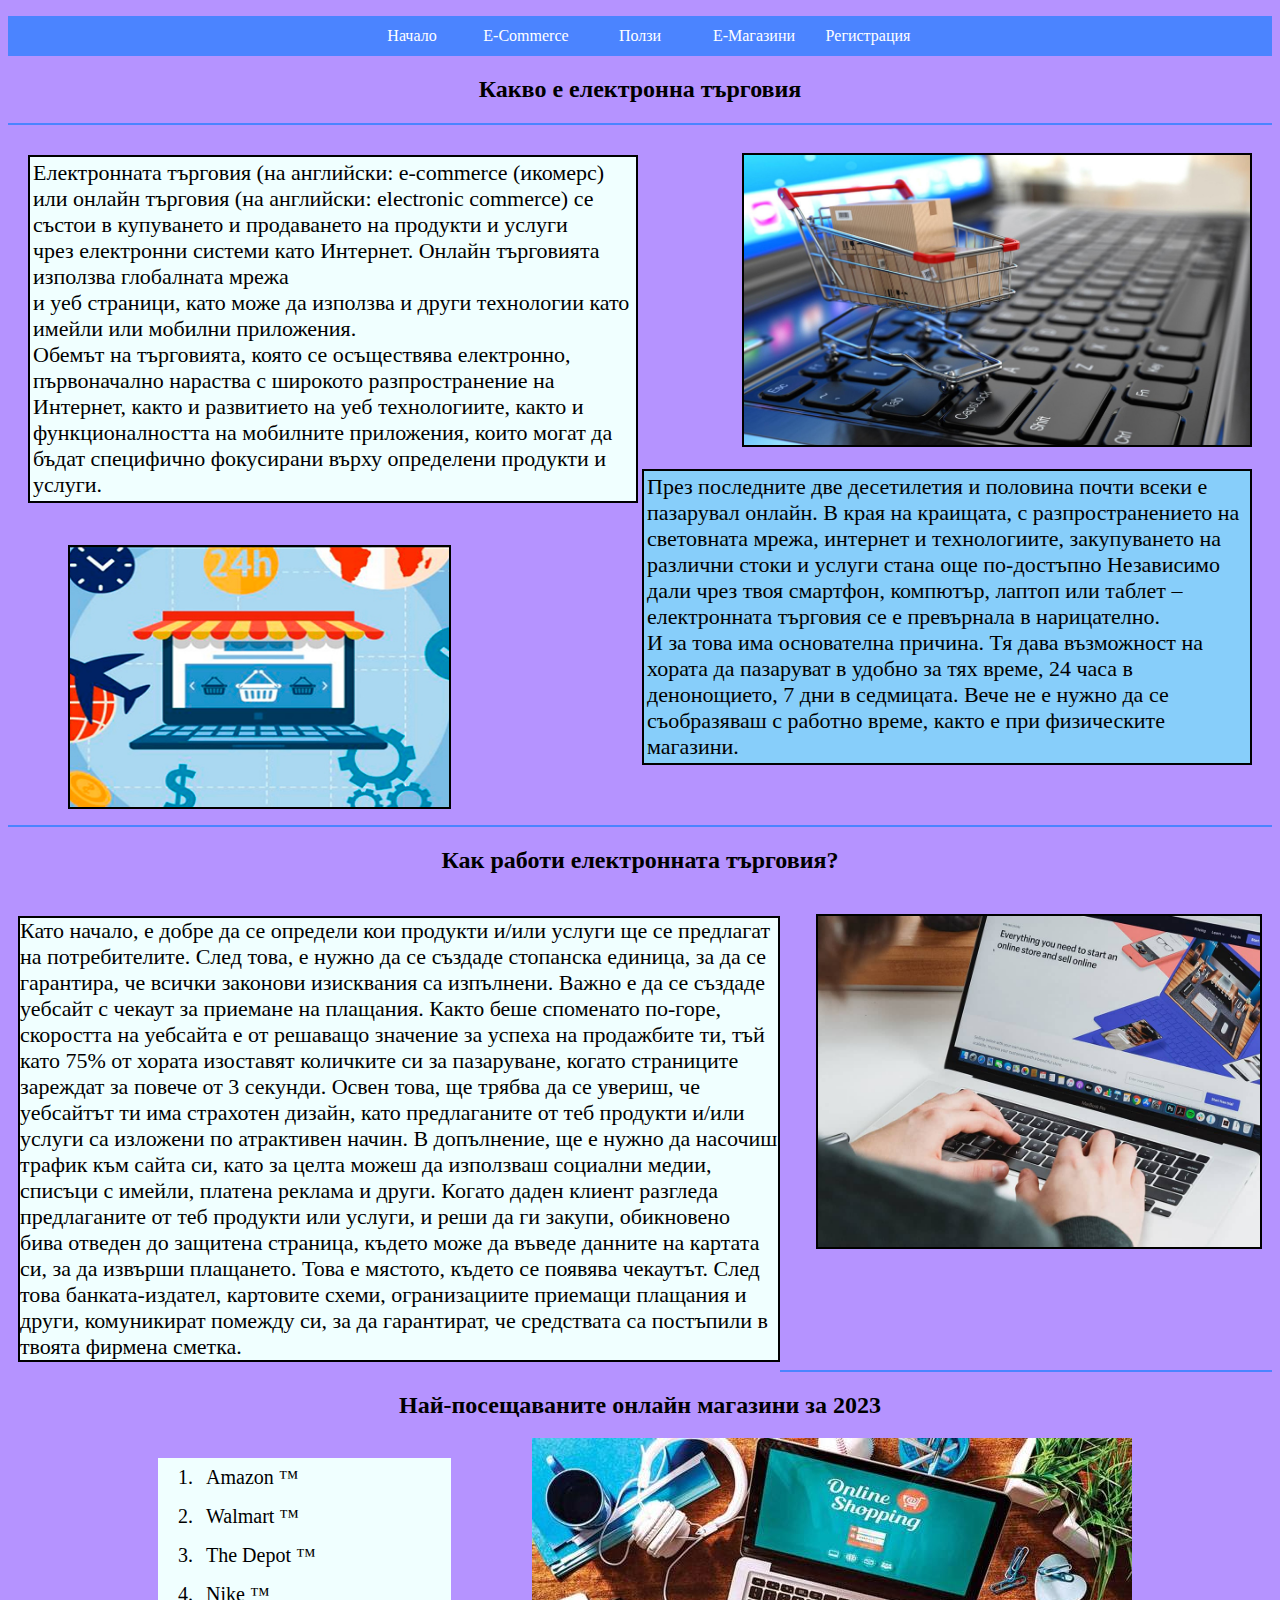
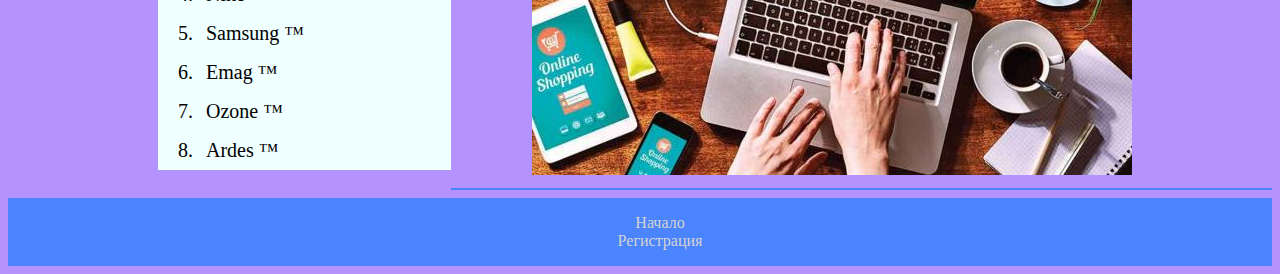
<file: EComerceProekt/ECommerce.html>
﻿<!DOCTYPE html>

<html lang="en" xmlns="http://www.w3.org/1999/xhtml">
<head>
    <meta charset="utf-8" />
    <title>E-commerce</title>
    <link href="ECommerce.css" rel="stylesheet" />
</head>
<body>
    <header id="ref1">
        <nav class="Menu">
            <ul>
                <li><a href="Index.html">Начало</a></li>
                <li><a href="ECommerce.html">E-Commerce</a></li>
                <li><a href="Polzi.html" id="reference">Ползи</a></li>
                <li><a href="Eshop.html" id="reference">Е-Магазини</a></li>
                <li><a href="Registraciq.html">Регистрация</a></li>
            </ul>
        </nav>
    </header>
    <h2 id="Zaglavie">Какво е електронна търговия</h2>
    <hr />
    <div id="Informaciq1">
        <p>
            Електронната търговия (на английски: e-commerce (икомерс) или онлайн търговия (на английски: electronic commerce) се състои в
            купуването и продаването на продукти и услуги <br /> чрез електронни системи като Интернет. Онлайн търговията използва глобалната мрежа
            <br />
            и уеб страници, като може да използва и други технологии като имейли или мобилни приложения.
            <br />
            Обемът на търговията, която се осъществява електронно, първоначално нараства с широкото разпространение на Интернет, както и развитието на уеб технологиите, както и функционалността на мобилните приложения, които могат да бъдат специфично фокусирани върху определени продукти и услуги.
        </p>
        <img src="Images/EcomerceCart.jpg" />

    </div>
    <br />
    <div id="Informaciq2">
        <p>
            През последните две десетилетия и половина почти всеки е пазарувал онлайн. В края на краищата, с разпространението на световната
            мрежа, интернет и технологиите, закупуването на различни стоки и услуги стана още по-достъпно
            Независимо дали чрез твоя смартфон, компютър, лаптоп или таблет – електронната търговия се е превърнала в нарицателно.<br />
            И за това има основателна причина. Тя дава възможност на хората да пазаруват в удобно за тях време, 24 часа в денонощието,
            7 дни в седмицата. Вече не е нужно да се съобразяваш с работно време, както е при физическите магазини.
        </p>
        <img src="Images/OnlineMagazin.jpg" />
    </div>
    <br />
    <br />
    <br />
    <br />
    <br />
    <br />
    <br />
    <br />
    <br />
    <br />
    <br />
    <br />
    <br />
    <br />
    <br />
    <br />
    <br />
    <br />
    <br />
    <br />
    <br />
    <br />
    <br />
    <br />
    <br />
    <br />
    <br />
    <br />
    <br />
    <br />
    <br />
    <br />
    <br />
    <br />
    <br />
    <br />
    <br />
    <hr />
    <h2 id="HowEcommerce">Как работи електронната търговия?</h2>
    <p id="HowText">
        Като начало, е добре да се определи кои продукти и/или услуги ще се предлагат на потребителите. След това, е нужно да се създаде стопанска единица, за да се гарантира, че всички законови изисквания са изпълнени.

        Важно е да се създаде уебсайт с чекаут за приемане на плащания. Както беше споменато по-горе, скоростта на уебсайта е от решаващо значение за успеха на продажбите ти, тъй като 75% от хората изоставят количките си за пазаруване, когато страниците зареждат за повече от 3 секунди.
        Освен това, ще трябва да се увериш, че уебсайтът ти има страхотен дизайн, като предлаганите от теб продукти и/или услуги са изложени по атрактивен начин. В допълнение, ще е нужно да насочиш трафик към сайта си, като за целта можеш да използваш социални медии, списъци с имейли, платена реклама и други.

        Когато даден клиент разгледа предлаганите от теб продукти или услуги, и реши да ги закупи, обикновено бива отведен до защитена страница, където може да въведе данните на картата си, за да извърши плащането.

        Това е мястото, където се появява чекаутът. След това банката-издател, картовите схеми, огранизациите приемащи плащания и други, комуникират помежду си, за да гарантират, че средствата са постъпили в твоята фирмена сметка.
    </p>
    <img id="MakeShop" src="Images/ECommerceMake.jpg"/>
    <br />
    <br />
    <br />
    <br />
    <br />
    <br />
    <br />
    <br />
    <br />
    <br />
    <br />
    <br />
    <br />
    <br />
    <br />
    <br />
    <br />
    <br />
    <br />
    <br />
    <br />
    <br />
    <br />
    <br />
    <br />
    <br />
    <hr />
    <h2 id="SpisukZaglavie">Най-посещаваните онлайн магазини за 2023</h2>
    <div class="ShopList">
        <ol>
            <li>Amazon &trade;</li>
            <li>Walmart &trade;</li>
            <li>The Depot &trade;</li>
            <li>Nike &trade;</li>
            <li>Samsung &trade;</li>
            <li>Emag &trade;</li>
            <li>Ozone &trade;</li>
            <li>Ardes &trade;</li>
        </ol>
    </div>
    <img id="PazaruvaneSnimka" src="Images/OnlineShopping.jpg" />
    <br />
    <br />
    <br />
    <br />
    <br />
    <br />
    <br />
    <br />
    <br />
    <br />
    <br />
    <br />
    <br />
    <br />
    <br />
    <br />
    <br />
    <br />
    <br />

    <hr />
    <footer>
        <ul>
            <li><a href="Index.html">Начало</a></li>
            <li><a href="Registraciq.html">Регистрация</a></li>
        </ul>
    </footer>


</body>
</html>
</file>
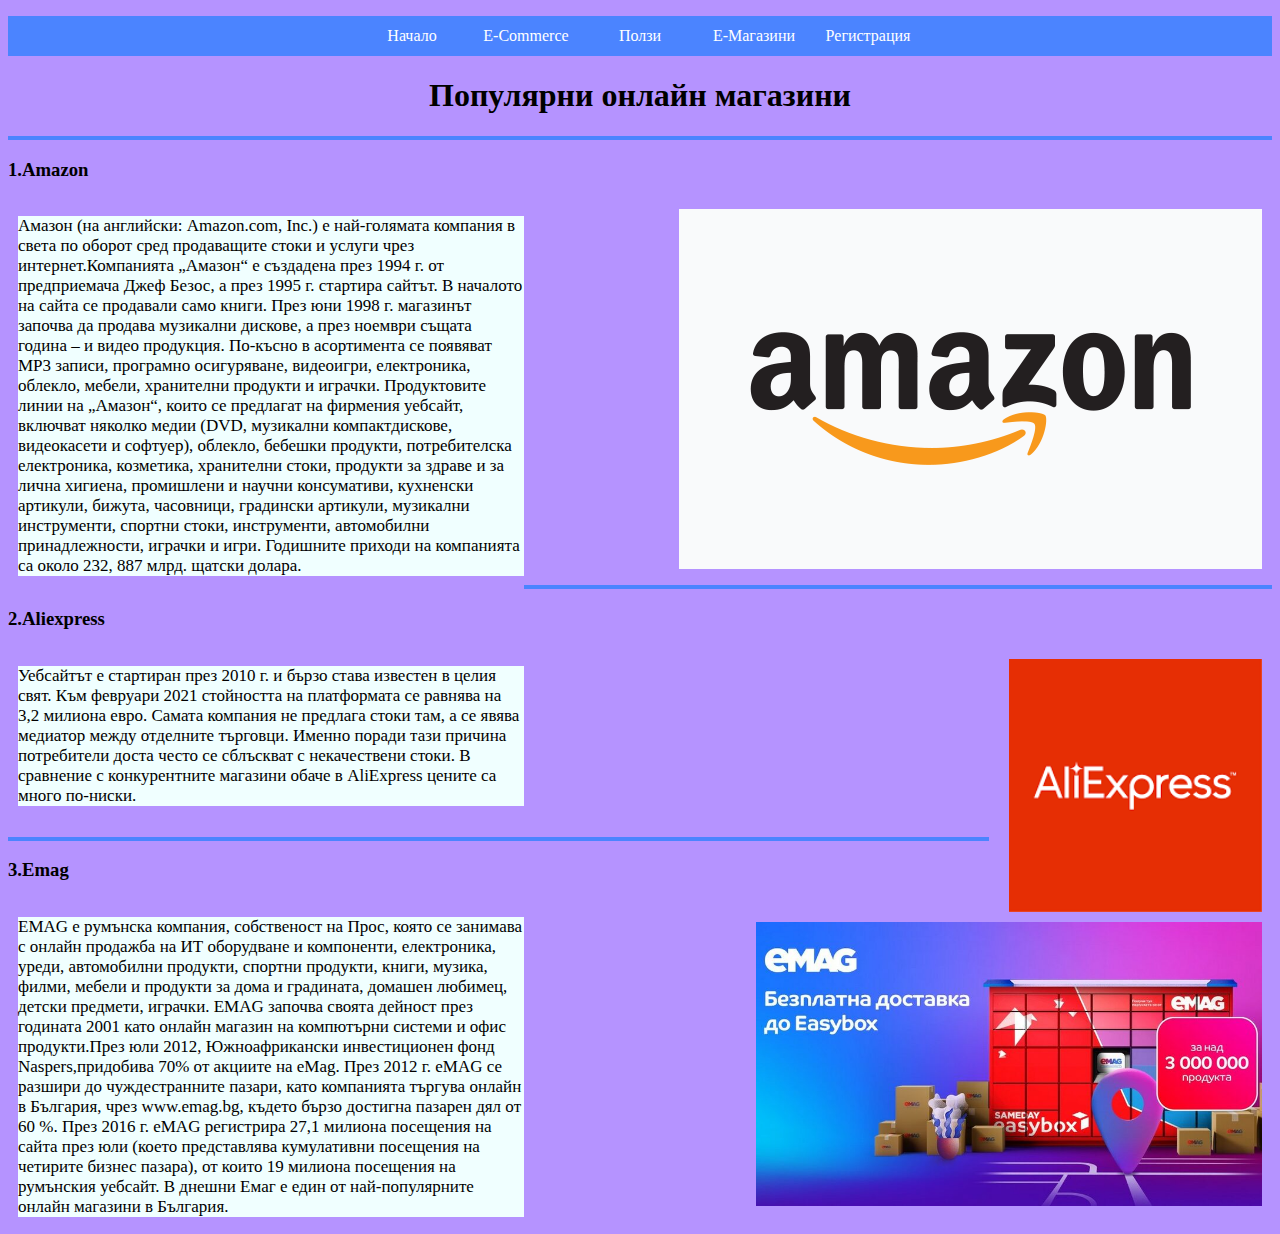
<file: EComerceProekt/EShop.html>
﻿<!DOCTYPE html>

<html lang="en" xmlns="http://www.w3.org/1999/xhtml">
<head>
    <meta charset="utf-8" />
    <title>E-Магазини</title>
    <link href="EShop.css" rel="stylesheet" />
</head>
<body>
    <header id="ref1">
        <nav class="Menu">
            <ul>
                <li><a href="Index.html">Начало</a></li>
                <li><a href="ECommerce.html">E-Commerce</a></li>
                <li><a href="Polzi.html" id="reference">Ползи</a></li>
                <li><a href="Eshop.html" id="reference">Е-Магазини</a></li>
                <li><a href="Registraciq.html">Регистрация</a></li>
            </ul>
        </nav>
    </header>
    <h1 id="NachalnoZaglavie">Популярни онлайн магазини</h1>
    <hr />
    <h3>1.Amazon</h3>
    <div class="brandText">
        <p>
            Амазон (на английски: Amazon.com, Inc.) е най-голямата компания в света по оборот сред продаващите стоки и услуги чрез интернет.Компанията „Амазон“ е създадена през 1994 г. от предприемача Джеф Безос, а през 1995 г. стартира сайтът.
            В началото на сайта се продавали само книги. През юни 1998 г. магазинът започва да продава музикални дискове, а през ноември същата година – и видео продукция. По-късно в асортимента се появяват MP3 записи, програмно осигуряване, видеоигри, електроника, облекло, мебели, хранителни продукти и играчки.
            Продуктовите линии на „Амазон“, които се предлагат на фирмения уебсайт, включват няколко медии (DVD, музикални компактдискове, видеокасети и софтуер), облекло, бебешки продукти, потребителска електроника, козметика, хранителни стоки, продукти за здраве и за лична хигиена, промишлени и научни консумативи, кухненски артикули, бижута, часовници, градински артикули, музикални инструменти, спортни стоки, инструменти, автомобилни принадлежности, играчки и игри.
            Годишните приходи на компанията са около 232, 887 млрд. щатски долара.
        </p>
    </div>

    <div class="brandImage">
        <img src="Images/Amazon.png" />
    </div>
    <br />
    <br />
    <br />
    <br />
    <br />
    <br />
    <br />
    <br />
    <br />
    <br />
    <br />
    <br />
    <br />   <br />
    <br />
    <br />
    <br />
    <br />
    <br />
    <br />
    <br />
    <hr />
    <h3>2.Aliexpress</h3>
    <div class="brandText">
        <p>
            Уебсайтът е стартиран през 2010 г. и бързо става известен в целия свят. Към февруари 2021 стойността на платформата се равнява на 3,2 милиона евро. Самата компания не предлага стоки там, а се явява медиатор между отделните търговци. Именно поради тази причина потребители доста често се сблъскват с некачествени стоки. В сравнение с конкурентните магазини обаче в AliExpress цените са много по-ниски.
        </p>
    </div>
    <div id="Aliexpress" class="brandImage" >
        <img src="Images/Aliexpress.png" />
    </div>
    <br />
    <br />
    <br />
    <br />
    <br />
    <br />
    <br />
    <br />
    <br />
    <br />
    <hr />


    <h3>3.Emag</h3>
    <div class="brandText">
        <p>
            EMAG е румънска компания, собственост на Прос, която се занимава с онлайн продажба на ИТ оборудване и компоненти, електроника, уреди, автомобилни продукти, спортни продукти, книги, музика, филми, мебели и продукти за дома и градината, домашен любимец, детски предмети, играчки.
            EMAG започва своята дейност през годината 2001 като онлайн магазин на компютърни системи и офис продукти.През юли 2012, Южноафрикански инвестиционен фонд Naspers,придобива 70% от акциите на eMag.
            През 2012 г. eMAG се разшири до чуждестранните пазари, като компанията търгува онлайн в България, чрез www.emag.bg, където бързо достигна пазарен дял от 60 %.
            През 2016 г. eMAG регистрира 27,1 милиона посещения на сайта през юли (което представлява кумулативни посещения на четирите бизнес пазара), от които 19 милиона посещения на румънския уебсайт.
            В днешни Емаг е един от най-популярните онлайн магазини в България.
        </p>
    </div>
    <div id="Emag" class="brandImage" >
        <img src="Images/Emag.jpg" />
    </div>
</body>
</html>
</file>
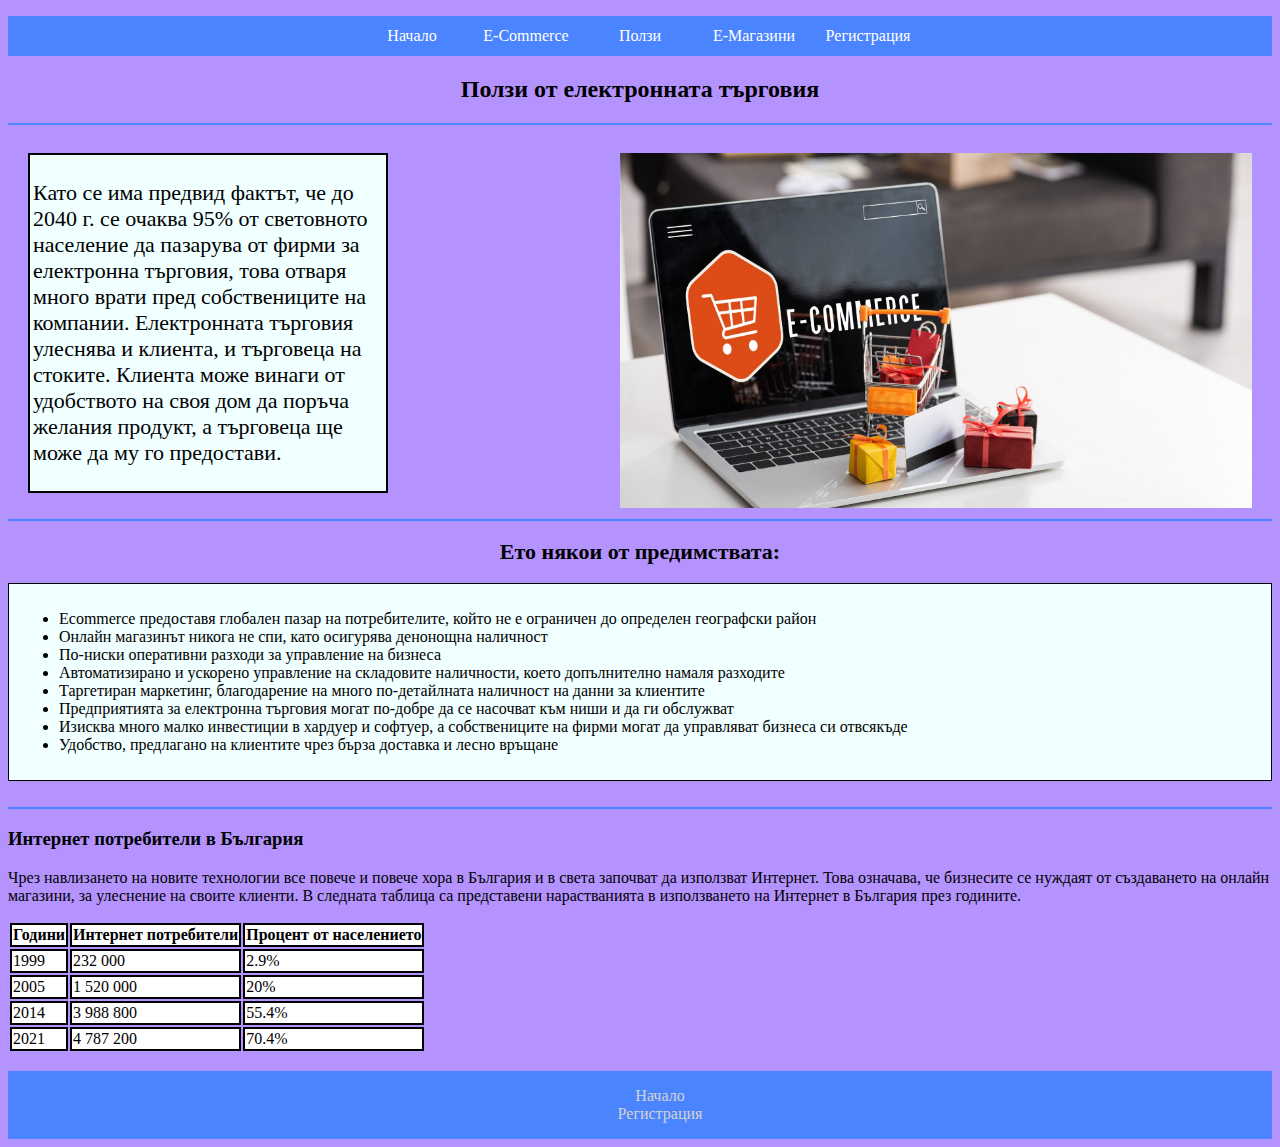
<file: EComerceProekt/Polzi.html>
﻿<!DOCTYPE html>

<html lang="en" xmlns="http://www.w3.org/1999/xhtml">
<head>
    <meta charset="utf-8" />
    <title>Ползи от електронната търговия</title>
    <link href="Polzi.css" rel="stylesheet" />
</head>
<body>
    <header id="ref1">
        <nav class="Menu">
            <ul>
                <li><a href="Index.html">Начало</a></li>
                <li><a href="ECommerce.html">E-Commerce</a></li>
                <li><a href="Polzi.html" id="reference">Ползи</a></li>
                <li><a href="Eshop.html" id="reference">Е-Магазини</a></li>
                <li><a href="Registraciq.html">Регистрация</a></li>
            </ul>
        </nav>
    </header>
    <h2 id="Zaglavie">Ползи от електронната търговия</h2>
    <hr />
    <div id="Info">
        <p>
            Като се има предвид фактът, че до 2040 г. се очаква 95% от световното население да пазарува от фирми за електронна търговия, това отваря много врати пред собствениците на компании.
            Електронната търговия улеснява и клиента, и търговеца на стоките. Клиента може винаги от удобството на своя дом да поръча желания продукт, а търговеца ще може да му го предостави.
        </p>
    </div>
    <div id="Snimka">
        <img src="Images/Pazaruvane.jpg" />
    </div>
    <br />
    <br />
    <br />
    <br />
    <br />
    <br />
    <br />
    <br />
    <br />
    <br />
    <br />
    <br />
    <br />
    <br />
    <br />
    <br />
    <br />
    <br />
    <br />
    <br />
    <br />

    <hr />
    <h2 id="Predimstva">Ето някои от предимствата:</h2>
    <div id="Spisak">
        <ul>
            <li>Ecommerce предоставя глобален пазар на потребителите, който не е ограничен до определен географски район</li>
            <li>Онлайн магазинът никога не спи, като осигурява денонощна наличност</li>
            <li>По-ниски оперативни разходи за управление на бизнеса</li>
            <li>Автоматизирано и ускорено управление на складовите наличности, което допълнително намаля разходите</li>
            <li>Таргетиран маркетинг, благодарение на много по-детайлната наличност на данни за клиентите</li>
            <li>Предприятията за електронна търговия могат по-добре да се насочват към ниши и да ги обслужват</li>
            <li>Изисква много малко инвестиции в хардуер и софтуер, а собствениците на фирми могат да управляват бизнеса си отвсякъде</li>
            <li>Удобство, предлагано на клиентите чрез бърза доставка и лесно връщане</li>
        </ul>
    </div>
    <br />
    <hr />
    <h3>Интернет потребители в България</h3>

    <p>
        Чрез навлизането на новите технологии все повече и повече хора в България и в света започват да използват Интернет. Това означава, че бизнесите
        се нуждаят от създаването на онлайн магазини, за улеснение на своите клиенти. В следната таблица са представени нарастванията в използването на Интернет
        в България през годините.
    </p>
    <table id="Tablica">
        <tr>
            <td><b>Години</b></td>
            <td><b>Интернет потребители</b></td>
            <td><b>Процент от населението</b></td>
        </tr>
        <tr>
            <td>1999</td>
            <td>232 000</td>
            <td>2.9%</td>
        </tr>
        <tr>
            <td>2005</td>
            <td>1 520 000</td>
            <td>20%</td>
        </tr>
        <tr>
            <td>2014</td>
            <td>3 988 800</td>
            <td>55.4%</td>
        </tr>
        <tr>
            <td>2021</td>
            <td>4 787 200</td>
            <td>70.4%</td>
        </tr>

    </table>
    <br />
    <footer>
        <ul>
            <li><a href="Index.html">Начало</a></li>
            <li><a href="Registraciq.html">Регистрация</a></li>
        </ul>
    </footer>
</body>
</html>
</file>
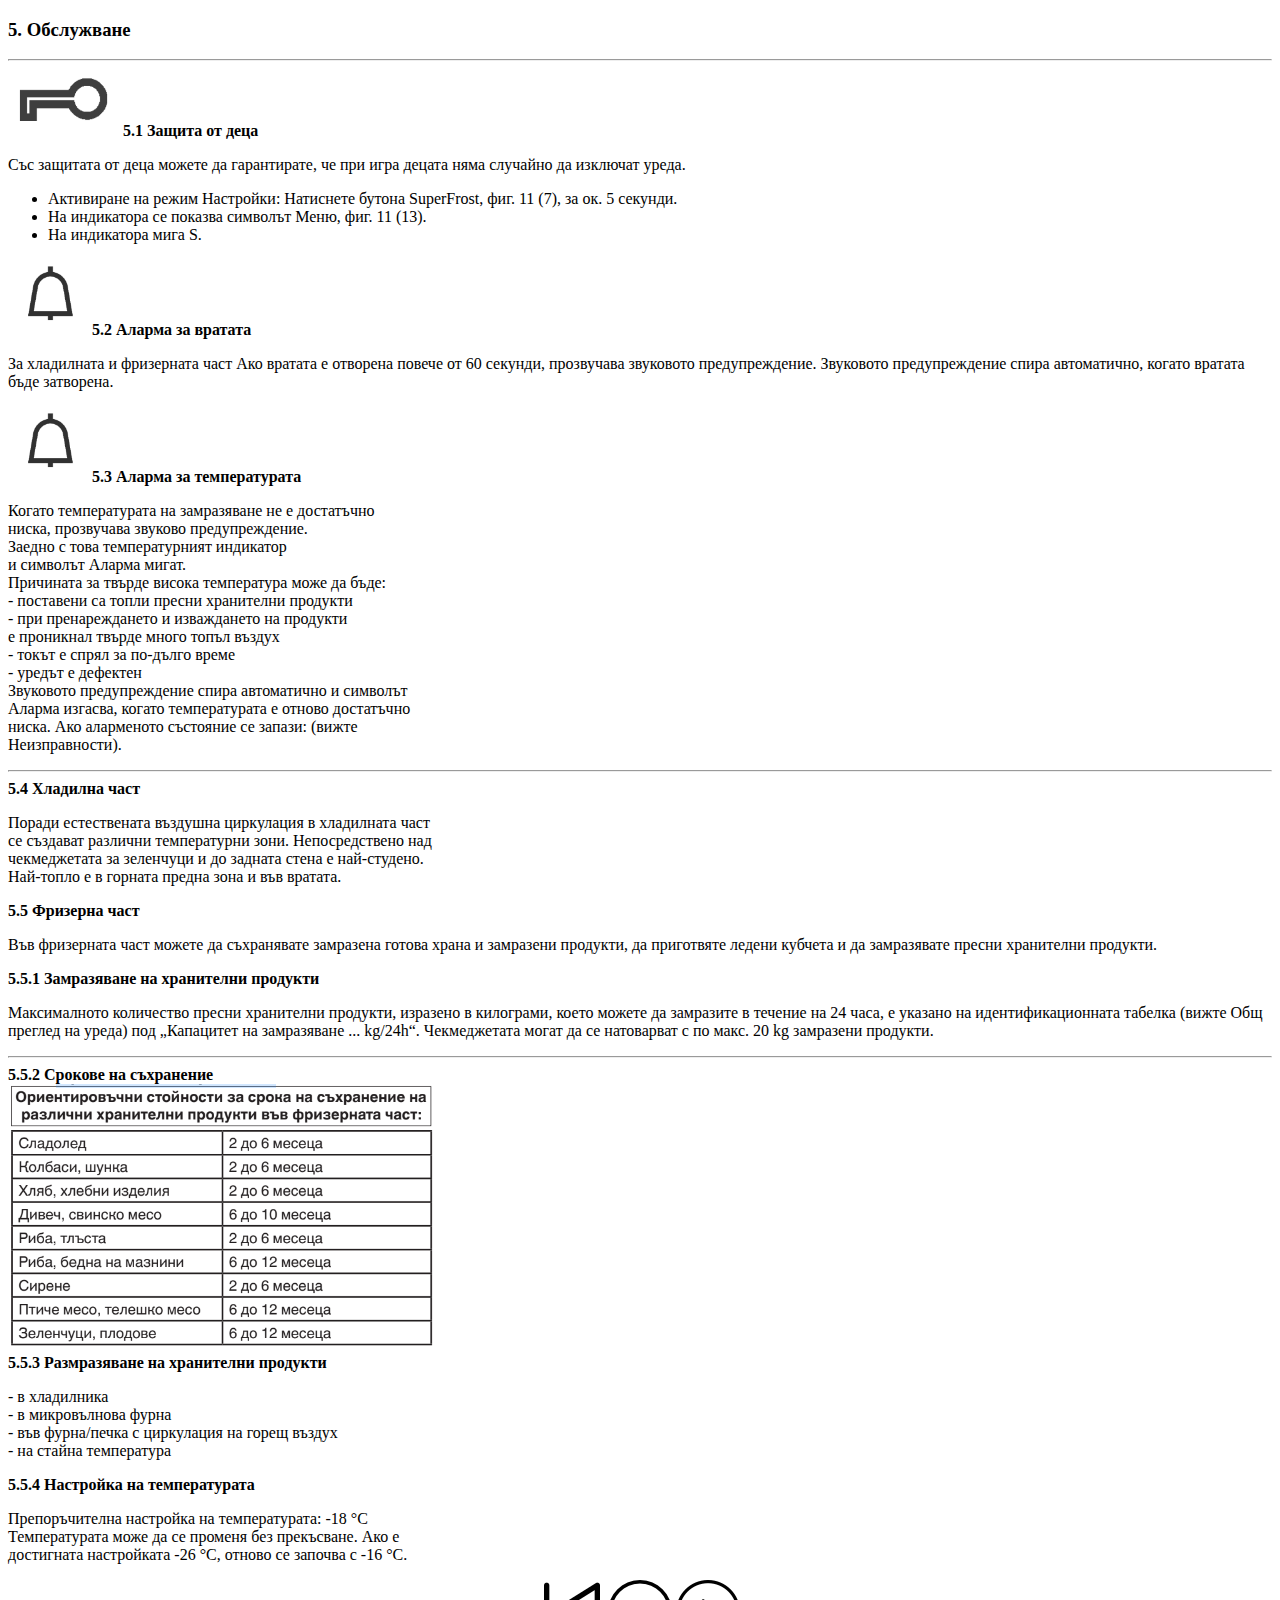
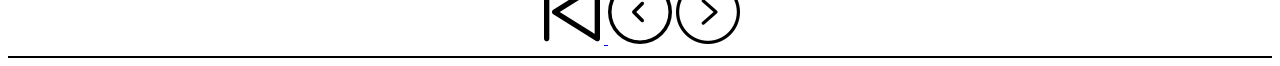
<file: Fridge/ChetvurtaStranica.html>
﻿<!DOCTYPE html>

<html lang="en" xmlns="http://www.w3.org/1999/xhtml">
<head>
    <meta charset="utf-8" />
    <title>Обслужване</title>
</head>
<body>
    <h3>5. Обслужване</h3>
    <hr />
    <img src="Images/simvol.png" />
    <b>5.1 Защита от деца</b>
    <p>
        Със защитата от деца можете да гарантирате,
        че при игра децата няма случайно да изключат уреда.
    </p>
    <ul>
        <li>
            Активиране на режим Настройки: Натиснете бутона
            SuperFrost, фиг. 11 (7), за ок. 5 секунди.
        </li>
        <li> На индикатора се показва символът Меню, фиг. 11 (13).</li>
        <li>На индикатора мига S.</li>
    </ul>
    <img src="Images/Bell.png" />
    <b>5.2 Аларма за вратата</b>
    <p>
        За хладилната и фризерната част
        Ако вратата е отворена повече от 60 секунди,
        прозвучава звуковото предупреждение.
        Звуковото предупреждение спира автоматично, когато
        вратата бъде затворена.
    </p>
    <img src="Images/Bell.png" />
    <b>5.3 Аларма за температурата</b>
    <p>
        Когато температурата на замразяване не е достатъчно<br />
        ниска, прозвучава звуково предупреждение.<br />
        Заедно с това температурният индикатор<br />
        и символът Аларма мигат.<br />
        Причината за твърде висока температура може да бъде:<br />
        - поставени са топли пресни хранителни продукти<br />
        - при пренареждането и изваждането на продукти<br />
        е проникнал твърде много топъл въздух<br />
        - токът е спрял за по-дълго време<br />
        - уредът е дефектен<br />
        Звуковото предупреждение спира автоматично и символът<br />
        Аларма изгасва, когато температурата е отново достатъчно<br />
        ниска. Ако аларменото състояние се запази: (вижте<br />
        Неизправности).
    </p>
    <hr />
    <b>5.4 Хладилна част</b>
    <p>
        Поради естествената въздушна циркулация в хладилната част<br />
        се създават различни температурни зони. Непосредствено над<br />
        чекмеджетата за зеленчуци и до задната стена е най-студено.<br />
        Най-топло е в горната предна зона и във вратата.
    </p>
    <b>5.5 Фризерна част</b>
    <p>
        Във фризерната част можете да съхранявате замразена
        готова храна и замразени продукти, да приготвяте ледени
        кубчета и да замразявате пресни хранителни продукти.
    </p>
    <b>5.5.1 Замразяване на хранителни продукти</b>
    <p>
        Максималното количество пресни хранителни продукти,
        изразено в килограми, което можете да замразите в течение на
        24 часа, е указано на идентификационната табелка (вижте Общ
        преглед на уреда) под „Капацитет на замразяване ... kg/24h“.
        Чекмеджетата могат да се натоварват с по макс. 20 kg
        замразени продукти.
    </p>
    <hr />
    <b>5.5.2 Срокове на съхранение</b>  <br />
    <img src="Images/Srokove.png" />  <br />
    <b>5.5.3 Размразяване на хранителни продукти</b>  <br />
    <p>
        - в хладилника<br />
        - в микровълнова фурна<br />
        - във фурна/печка с циркулация на горещ въздух<br />
        - на стайна температура
    </p>
    <b>5.5.4 Настройка на температурата</b>
    <p>
        Препоръчителна настройка на температурата: -18 °C<br />
        Температурата може да се променя без прекъсване. Ако е<br />
        достигната настройката -26 °C, отново се започва с -16 °C.
    </p>

    <div align="center">
        <a href="Index.html"><img src="Images/startKopche.png" title="Начало" /> </a>
        <a href="TretaStranica.html"><img src="Images/Back.png" title="Предишна страница" /></a>
        <a href="PetaStranica.html"><img src="Images/Next.png" title="Следваща страница" /></a>
    </div>

    <hr background color="black" />
</body>
</html>
</file>
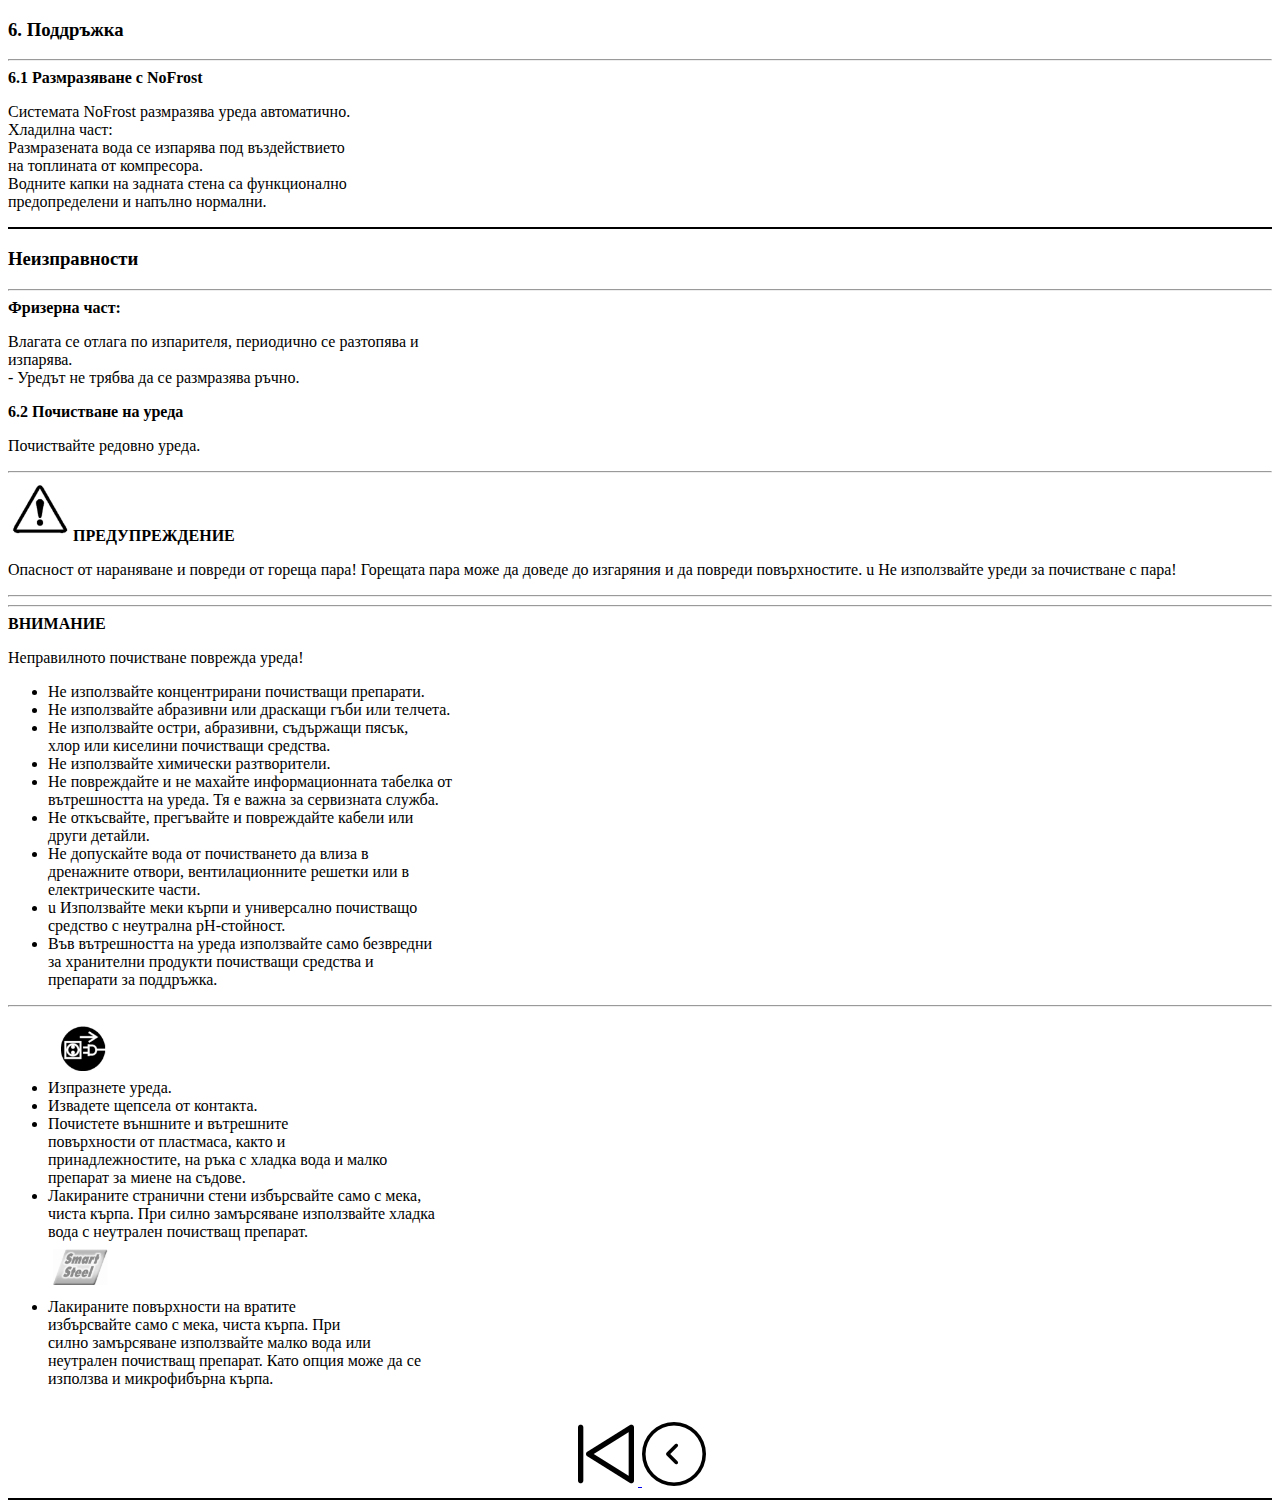
<file: Fridge/PetaStranica.html>
﻿<!DOCTYPE html>

<html lang="en" xmlns="http://www.w3.org/1999/xhtml">
<head>
    <meta charset="utf-8" />
    <title>Поддръжка</title>
</head>
<body>
    <h3>6. Поддръжка </h3>
    <hr />
    <b>6.1 Размразяване с NoFrost</b>
    <p>
        Системата NoFrost размразява уреда автоматично.<br />
        Хладилна част:<br />
        Размразената вода се изпарява под въздействието<br />
        на топлината от компресора.<br />
        Водните капки на задната стена са функционално<br />
        предопределени и напълно нормални.
    </p>
    <hr background color="black" />
    <h3>Неизправности</h3>
    <hr />
    <b>Фризерна част:</b>
    <p>
        Влагата се отлага по изпарителя, периодично се разтопява и<br />
        изпарява.<br />
        - Уредът не трябва да се размразява ръчно.
    </p>
    <b>6.2 Почистване на уреда</b>
    <p>Почиствайте редовно уреда.</p>
    <hr />
    <img src="Images/Warning.png" />
    <b>ПРЕДУПРЕЖДЕНИЕ</b>
    <p>
        Опасност от нараняване и повреди от гореща пара!
        Горещата пара може да доведе до изгаряния и да повреди
        повърхностите.
        u Не използвайте уреди за почистване с пара!
    </p>
    <hr />
    <hr />
    <b>ВНИМАНИЕ</b>
    <p>Неправилното почистване поврежда уреда!</p>
    <ul>
        <li>Не използвайте концентрирани почистващи препарати.</li>
        <li>Не използвайте абразивни или драскащи гъби или телчета.</li>
        <li>
            Не използвайте остри, абразивни, съдържащи пясък,<br />
            хлор или киселини почистващи средства.
        </li>
        <li>Не използвайте химически разтворители.</li>
        <li>
            Не повреждайте и не махайте информационната табелка от<br />
            вътрешността на уреда. Тя е важна за сервизната служба.
        </li>
        <li>
            Не откъсвайте, прегъвайте и повреждайте кабели или<br />
            други детайли.
        </li>
        <li>
            Не допускайте вода от почистването да влиза в<br />
            дренажните отвори, вентилационните решетки или в<br />
            електрическите части.
        </li>
        <li>
            u Използвайте меки кърпи и универсално почистващо<br />
            средство с неутрална pH-стойност.
        </li>
        <li>
            Във вътрешността на уреда използвайте само безвредни<br />
            за хранителни продукти почистващи средства и<br />
            препарати за поддръжка.
        </li>
    </ul>
    <hr />
    <ul>
        <img src="Images/Switch.png" />
        <li>Изпразнете уреда.</li>
        <li>Извадете щепсела от контакта.</li>
        <li>
            Почистете външните и вътрешните<br />
            повърхности от пластмаса, както и<br />
            принадлежностите, на ръка с хладка вода и малко<br />
            препарат за миене на съдове.
        </li>
        <li>
            Лакираните странични стени избърсвайте само с мека,<br />
            чиста кърпа. При силно замърсяване използвайте хладка<br />
            вода с неутрален почистващ препарат.
        </li>
        <img src="Images/SmartSteel.png" />
        <li>
            Лакираните повърхности на вратите<br />
            избърсвайте само с мека, чиста кърпа. При<br />
            силно замърсяване използвайте малко вода или<br />
            неутрален почистващ препарат. Като опция може да се<br />
            използва и микрофибърна кърпа.
        </li>
    </ul>
    <br />
    <div align="center">
        <a href="Index.html"><img src="Images/startKopche.png" title="Начало" /> </a>
        <a href="ChetvurtaStranica.html"><img src="Images/Back.png" title="Предишна страница" /></a>
    </div>
    <hr background color="black" />
</body>
</html>
</file>
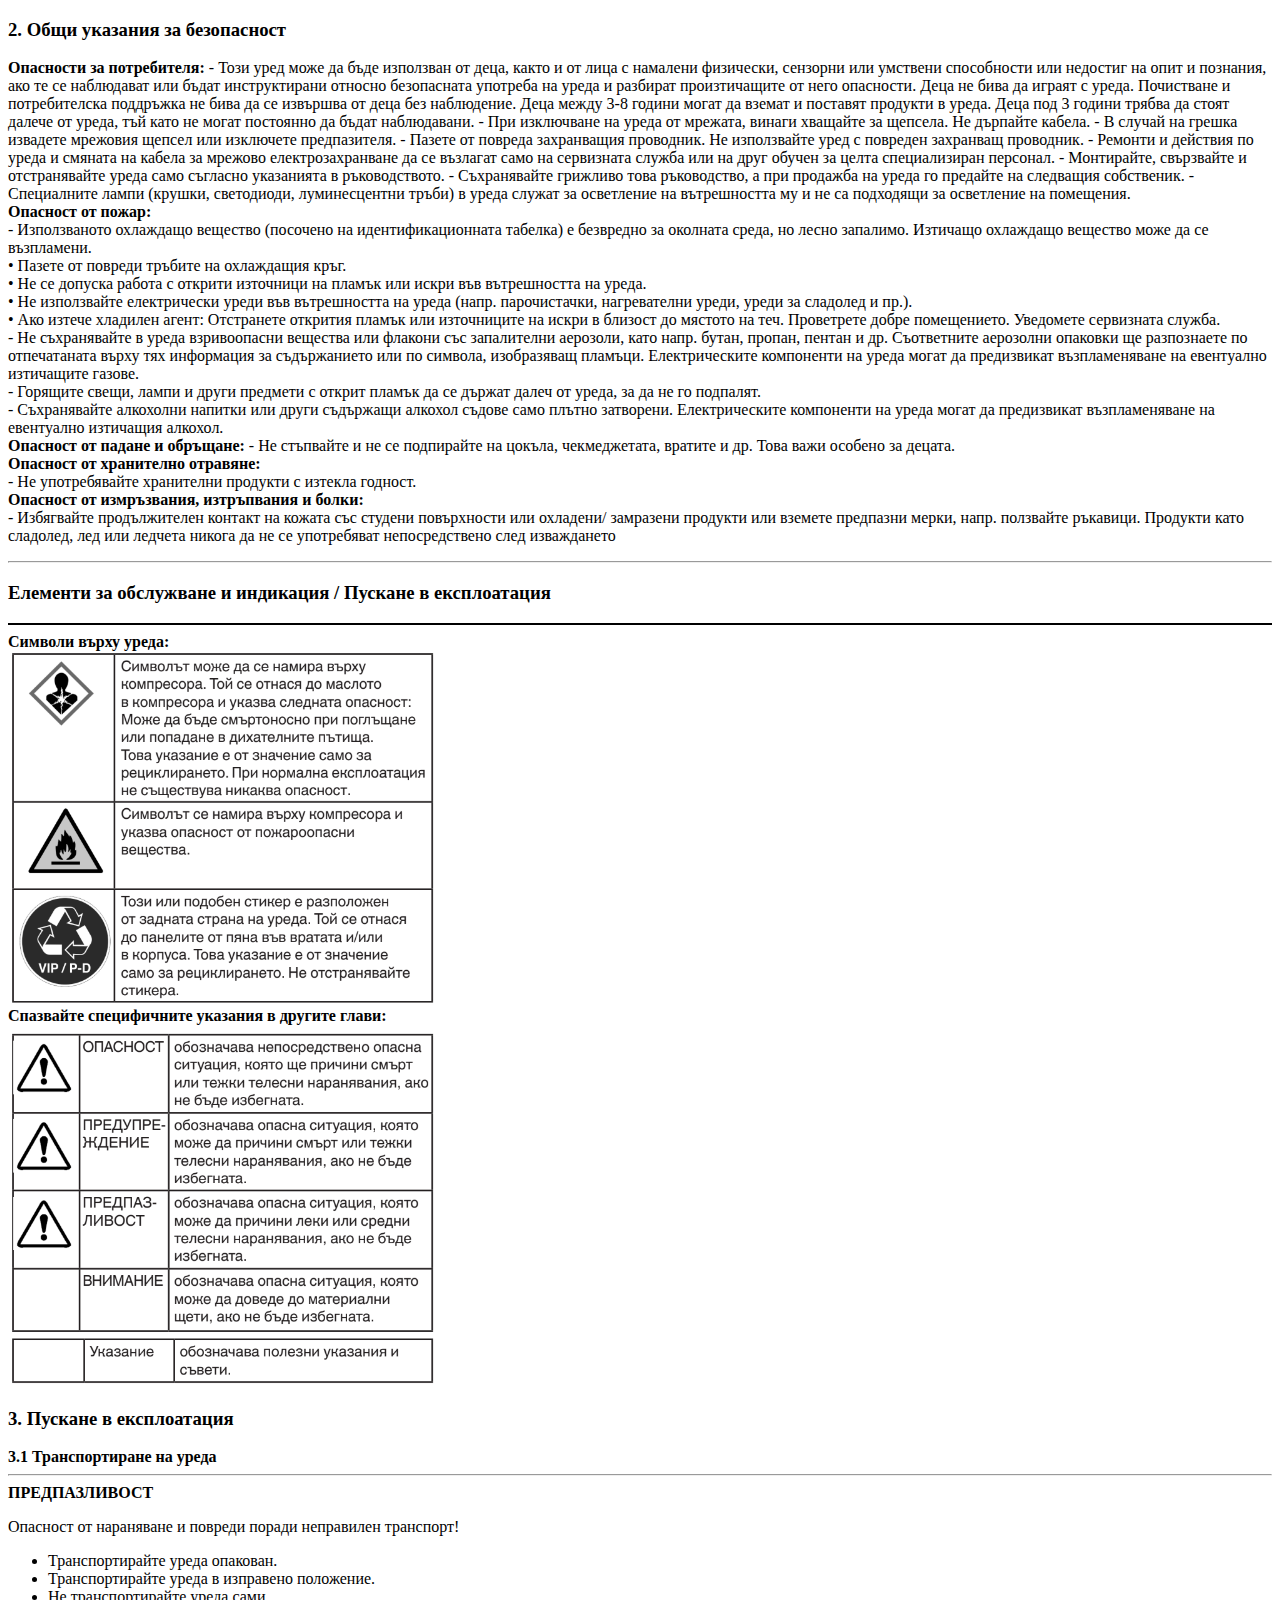
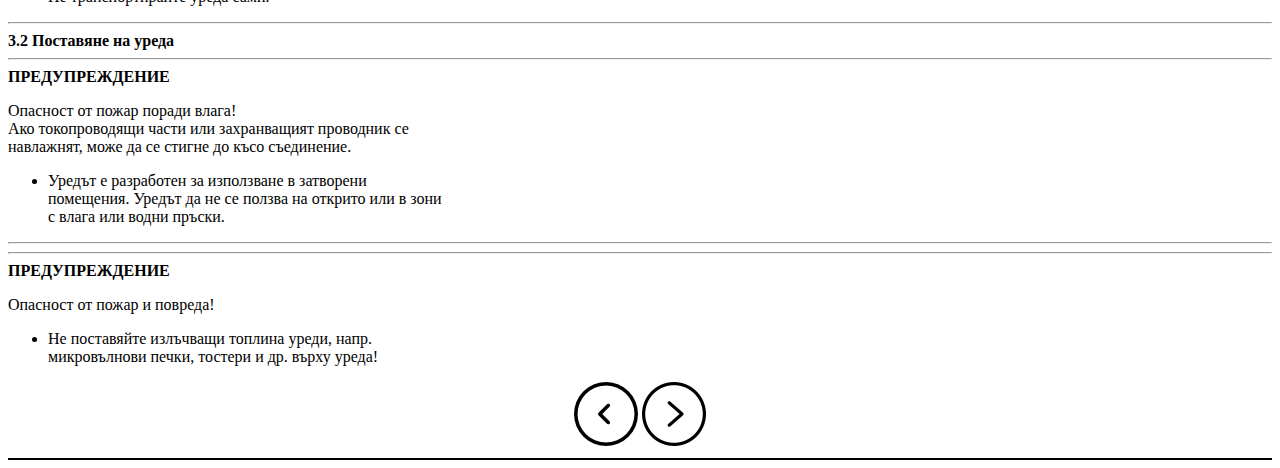
<file: Fridge/SecondPage.html>
﻿<!DOCTYPE html>

<html lang="en" xmlns="http://www.w3.org/1999/xhtml">
<head>
    <meta charset="utf-8" />
    <title>Общи указания за безопасност</title>
</head>
<body>

    <h3>2. Общи указания за безопасност</h3>
    <p>
        <b>Опасности за потребителя:</b>
        - Този уред може да бъде използван от деца,
        както и от лица с намалени физически,
        сензорни или умствени способности или
        недостиг на опит и познания, ако те се
        наблюдават или бъдат инструктирани относно
        безопасната употреба на уреда и разбират
        произтичащите от него опасности. Деца не бива
        да играят с уреда. Почистване и потребителска
        поддръжка не бива да се извършва от деца без
        наблюдение. Деца между 3-8 години могат да
        вземат и поставят продукти в уреда. Деца под
        3 години трябва да стоят далече от уреда, тъй
        като не могат постоянно да бъдат наблюдавани.
        - При изключване на уреда от мрежата, винаги
        хващайте за щепсела. Не дърпайте кабела.
        - В случай на грешка извадете мрежовия щепсел
        или изключете предпазителя.
        - Пазете от повреда захранващия проводник. Не
        използвайте уред с повреден захранващ проводник.
        - Ремонти и действия по уреда и смяната на
        кабела за мрежово електрозахранване да се
        възлагат само на сервизната служба или на

        друг обучен за целта специализиран персонал.
        - Монтирайте, свързвайте и отстранявайте уреда
        само съгласно указанията в ръководството.
        - Съхранявайте грижливо това ръководство,
        а при продажба на уреда го предайте на
        следващия собственик.
        - Специалните лампи (крушки, светодиоди,
        луминесцентни тръби) в уреда служат за
        осветление на вътрешността му и не са
        подходящи за осветление на помещения.
        <br />
        <b>Опасност от пожар:</b>
        <br />
        - Използваното охлаждащо вещество (посочено
        на идентификационната табелка) е безвредно за
        околната среда, но лесно запалимо. Изтичащо
        охлаждащо вещество може да се възпламени.<br />
        • Пазете от повреди тръбите на охлаждащия
        кръг.<br />
        • Не се допуска работа с открити източници на
        пламък или искри във вътрешността на уреда.<br />
        • Не използвайте електрически уреди във
        вътрешността на уреда (напр. парочистачки,
        нагревателни уреди, уреди за сладолед и пр.).<br />
        • Ако изтече хладилен агент: Отстранете
        открития пламък или източниците на искри
        в близост до мястото на теч. Проветрете добре
        помещението. Уведомете сервизната служба.<br />
        - Не съхранявайте в уреда взривоопасни вещества
        или флакони със запалителни аерозоли, като
        напр. бутан, пропан, пентан и др. Съответните
        аерозолни опаковки ще разпознаете по
        отпечатаната върху тях информация за
        съдържанието или по символа, изобразяващ
        пламъци. Електрическите компоненти на уреда
        могат да предизвикат възпламеняване на
        евентуално изтичащите газове.<br />
        - Горящите свещи, лампи и други предмети с
        открит пламък да се държат далеч от уреда, за
        да не го подпалят.<br />
        - Съхранявайте алкохолни напитки или други
        съдържащи алкохол съдове само плътно
        затворени. Електрическите компоненти на
        уреда могат да предизвикат възпламеняване на
        евентуално изтичащия алкохол.<br />
        <b>Опасност от падане и обръщане:</b>
        - Не стъпвайте и не се подпирайте на цокъла,
        чекмеджетата, вратите и др. Това важи особено
        за децата.<br />
        <b>Опасност от хранително отравяне:</b><br />
        - Не употребявайте хранителни продукти
        с изтекла годност.<br />
        <b>
            Опасност от измръзвания, изтръпвания и
            болки:
        </b> <br />
        - Избягвайте продължителен контакт на кожата
        със студени повърхности или охладени/
        замразени продукти или вземете предпазни
        мерки, напр. ползвайте ръкавици. Продукти
        като сладолед, лед или ледчета никога да не се
        употребяват непосредствено след изваждането
    </p>
    <hr />
    <h3>Елементи за обслужване и индикация / Пускане в експлоатация</h3>
    <hr background color="black" />
    <b>Символи върху уреда:</b><br />
    <img src="Images/Symbols.png" />
    <br />
    <b>
        Спазвайте специфичните указания в другите
        глави:
    </b>
    <br />
    <img src="Images/Special.png" />
    <h3>3. Пускане в експлоатация</h3>
    <b>3.1 Транспортиране на уреда</b>
    <hr />
    <b>ПРЕДПАЗЛИВОСТ</b>
    <p>
        Опасност от нараняване и повреди поради неправилен
        транспорт!
    </p>
    <ul>
        <li>Транспортирайте уреда опакован.</li>
        <li>Транспортирайте уреда в изправено положение.</li>
        <li>Не транспортирайте уреда сами.</li>
    </ul>
    <hr />
    <b>3.2 Поставяне на уреда </b>
    <hr />
    <b>ПРЕДУПРЕЖДЕНИЕ</b>
    <p>
        Опасност от пожар поради влага!<br />
        Ако токопроводящи части или захранващият проводник се<br />
        навлажнят, може да се стигне до късо съединение.
    </p>
    <ul>
        <li>
            Уредът е разработен за използване в затворени<br />
            помещения. Уредът да не се ползва на открито или в зони<br />
            с влага или водни пръски.
        </li>
    </ul>
    <hr />
    <hr />
    <b>ПРЕДУПРЕЖДЕНИЕ</b>
    <p>Опасност от пожар и повреда!</p>
    <ul>
        <li>
            Не поставяйте излъчващи топлина уреди, напр.<br />
            микровълнови печки, тостери и др. върху уреда!
        </li>
    </ul>
    <div align="center">
        <a href="Index.html"><img src="Images/Back.png" title="Предишна страница" /></a>
        <a href="TretaStranica.html"><img src="Images/Next.png" title="Следваща страница" /></a>
    </div>
    <hr background color="black" />


</body>
</html>
</file>
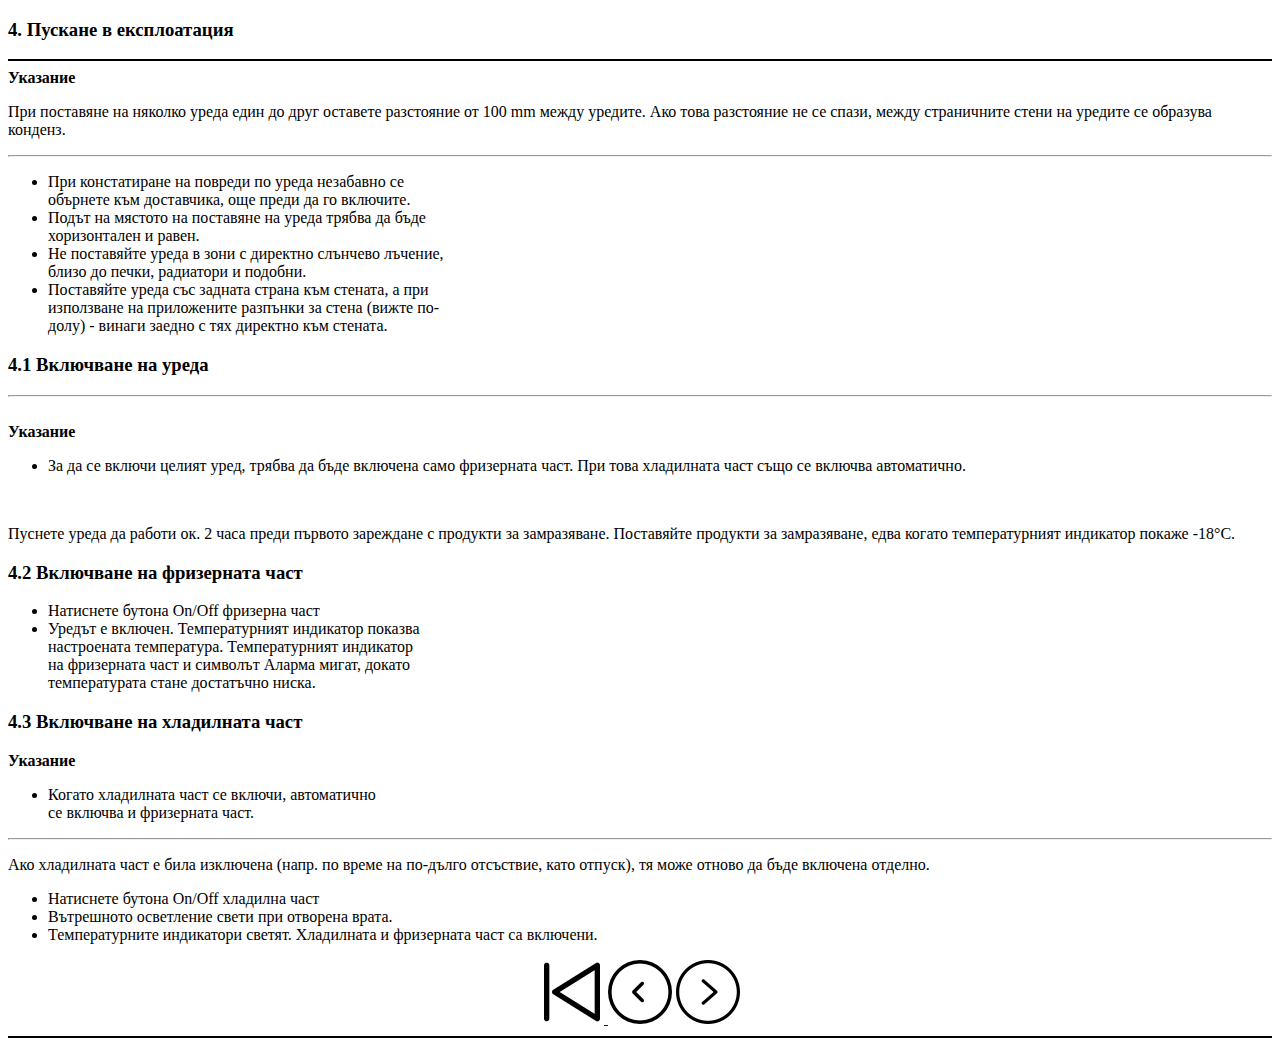
<file: Fridge/TretaStranica.html>
﻿<!DOCTYPE html>

<html lang="en" xmlns="http://www.w3.org/1999/xhtml">
<head>
    <meta charset="utf-8" />
    <title>4. Пускане в експлоатация</title>
</head>
<body>
    <h3>4. Пускане в експлоатация</h3>
    <hr background color="black" />
    <b>Указание</b><br />
    <p>
        При поставяне на няколко уреда един до друг оставете
        разстояние от 100 mm между уредите. Ако това
        разстояние не се спази, между страничните стени на
        уредите се образува конденз.
    </p>
    <hr />
    <ul>
        <li>
            При констатиране на повреди по уреда незабавно се<br />
            обърнете към доставчика, още преди да го включите.
        </li>
        <li>
            Подът на мястото на поставяне на уреда трябва да бъде<br />
            хоризонтален и равен.
        </li>
        <li>
            Не поставяйте уреда в зони с директно слънчево лъчение,<br />
            близо до печки, радиатори и подобни.
        </li>
        <li>
            Поставяйте уреда със задната страна към стената, а при<br />

            използване на приложените разпънки за стена (вижте по-<br />
            долу) - винаги заедно с тях директно към стената.
        </li>
    </ul>
    <h3>4.1 Включване на уреда</h3>
    <hr />
    <br />
    <b>Указание</b>
    <ul>
        <li>
            За да се включи целият уред, трябва да бъде включена
            само фризерната част. При това хладилната част също се
            включва автоматично.
        </li>
    </ul>
    <br />
    <p>
        Пуснете уреда да работи ок. 2 часа преди първото
        зареждане с продукти за замразяване.
        Поставяйте продукти за замразяване, едва когато
        температурният индикатор покаже -18°C.
    </p>
    <h3>4.2 Включване на фризерната част</h3>
    <ul>
        <li>Натиснете бутона On/Off фризерна част</li>
        <li>
            Уредът е включен. Температурният индикатор показва<br />
            настроената температура. Температурният индикатор<br />
            на фризерната част и символът Аларма мигат, докато<br />
            температурата стане достатъчно ниска.
        </li>
    </ul>
    <h3>4.3 Включване на хладилната част</h3>
    <b>Указание</b>
    <ul>
        <li>
            Когато хладилната част се включи, автоматично<br />
            се включва и фризерната част.
        </li>
    </ul>
    <hr />
    <p>
        Ако хладилната част е била изключена (напр. по време на
        по-дълго отсъствие, като отпуск), тя може отново да бъде
        включена отделно.
    </p>
    <ul>
        <li>Натиснете бутона On/Off хладилна част</li>
        <li>Вътрешното осветление свети при отворена врата.</li>
        <li>
            Температурните индикатори светят. Хладилната и
            фризерната част са включени.
        </li>

    </ul>
    <div align="center">
        <a href="Index.html"><img src="Images/startKopche.png" title="Начало"/> </a>
        <a href="VtoraStranica.html"><img src="Images/Back.png" title="Предишна страница" /></a>
        <a href="ChetvurtaStranica.html"><img src="Images/Next.png" title="Следваща страница" /></a>
    </div>

    <hr background color="black" />
</body>
</html>
</file>
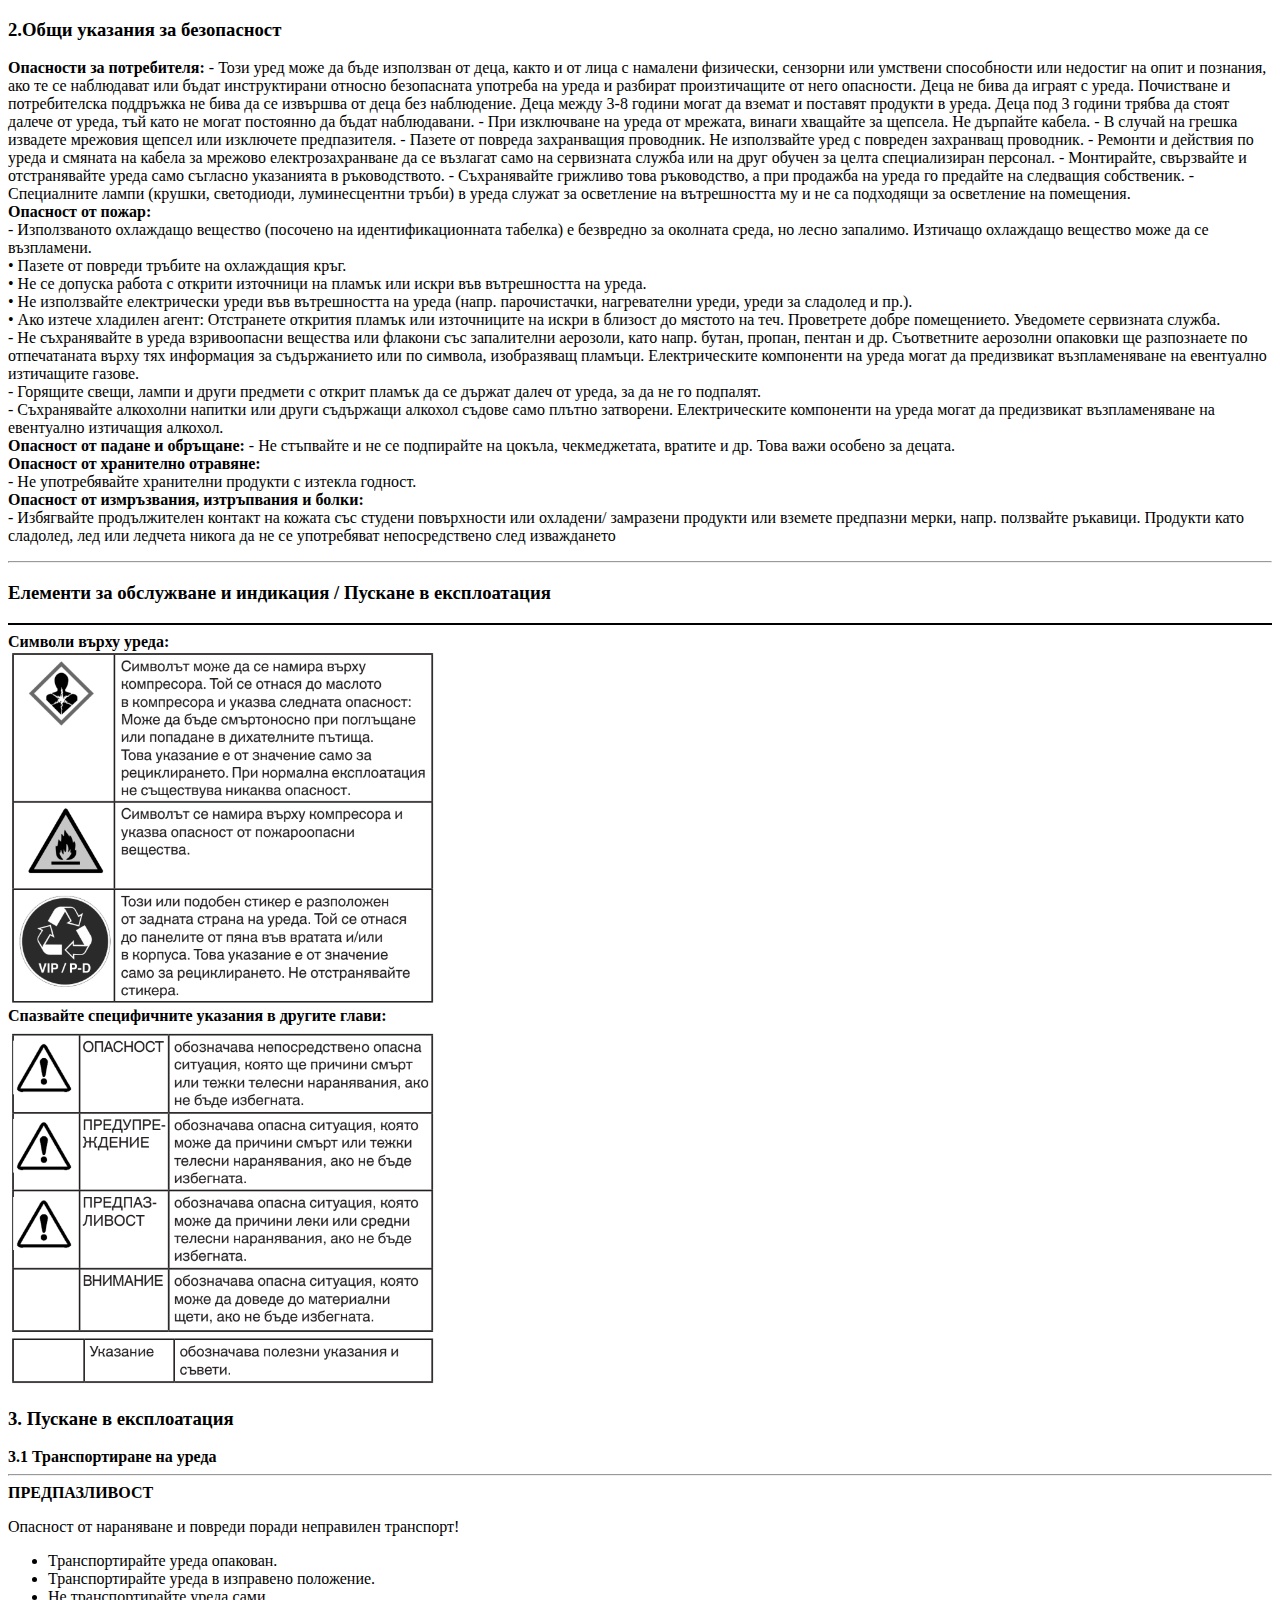
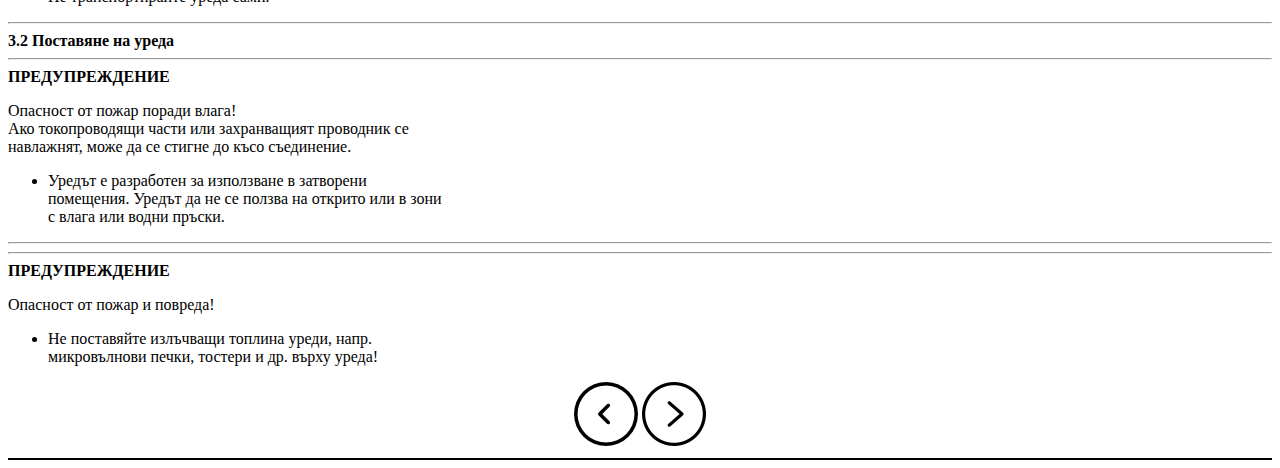
<file: Fridge/VtoraStranica.html>
﻿<!DOCTYPE html>

<html lang="en" xmlns="http://www.w3.org/1999/xhtml">
<head>
    <meta charset="utf-8" />
    <title>Общи указания за безопасност</title>
</head>
<body>
    <h3>2.Общи указания за безопасност</h3>
    <p>
        <b>Опасности за потребителя:</b>
        - Този уред може да бъде използван от деца,
        както и от лица с намалени физически,
        сензорни или умствени способности или
        недостиг на опит и познания, ако те се
        наблюдават или бъдат инструктирани относно
        безопасната употреба на уреда и разбират
        произтичащите от него опасности. Деца не бива
        да играят с уреда. Почистване и потребителска
        поддръжка не бива да се извършва от деца без
        наблюдение. Деца между 3-8 години могат да
        вземат и поставят продукти в уреда. Деца под
        3 години трябва да стоят далече от уреда, тъй
        като не могат постоянно да бъдат наблюдавани.
        - При изключване на уреда от мрежата, винаги
        хващайте за щепсела. Не дърпайте кабела.
        - В случай на грешка извадете мрежовия щепсел
        или изключете предпазителя.
        - Пазете от повреда захранващия проводник. Не
        използвайте уред с повреден захранващ проводник.
        - Ремонти и действия по уреда и смяната на
        кабела за мрежово електрозахранване да се
        възлагат само на сервизната служба или на

        друг обучен за целта специализиран персонал.
        - Монтирайте, свързвайте и отстранявайте уреда
        само съгласно указанията в ръководството.
        - Съхранявайте грижливо това ръководство,
        а при продажба на уреда го предайте на
        следващия собственик.
        - Специалните лампи (крушки, светодиоди,
        луминесцентни тръби) в уреда служат за
        осветление на вътрешността му и не са
        подходящи за осветление на помещения.
        <br />
        <b>Опасност от пожар:</b>
        <br />
        - Използваното охлаждащо вещество (посочено
        на идентификационната табелка) е безвредно за
        околната среда, но лесно запалимо. Изтичащо
        охлаждащо вещество може да се възпламени.<br />
        • Пазете от повреди тръбите на охлаждащия
        кръг.<br />
        • Не се допуска работа с открити източници на
        пламък или искри във вътрешността на уреда.<br />
        • Не използвайте електрически уреди във
        вътрешността на уреда (напр. парочистачки,
        нагревателни уреди, уреди за сладолед и пр.).<br />
        • Ако изтече хладилен агент: Отстранете
        открития пламък или източниците на искри
        в близост до мястото на теч. Проветрете добре
        помещението. Уведомете сервизната служба.<br />
        - Не съхранявайте в уреда взривоопасни вещества
        или флакони със запалителни аерозоли, като
        напр. бутан, пропан, пентан и др. Съответните
        аерозолни опаковки ще разпознаете по
        отпечатаната върху тях информация за
        съдържанието или по символа, изобразяващ
        пламъци. Електрическите компоненти на уреда
        могат да предизвикат възпламеняване на
        евентуално изтичащите газове.<br />
        - Горящите свещи, лампи и други предмети с
        открит пламък да се държат далеч от уреда, за
        да не го подпалят.<br />
        - Съхранявайте алкохолни напитки или други
        съдържащи алкохол съдове само плътно
        затворени. Електрическите компоненти на
        уреда могат да предизвикат възпламеняване на
        евентуално изтичащия алкохол.<br />
        <b>Опасност от падане и обръщане:</b>
        - Не стъпвайте и не се подпирайте на цокъла,
        чекмеджетата, вратите и др. Това важи особено
        за децата.<br />
        <b>Опасност от хранително отравяне:</b><br />
        - Не употребявайте хранителни продукти
        с изтекла годност.<br />
        <b>
            Опасност от измръзвания, изтръпвания и
            болки:
        </b> <br />
        - Избягвайте продължителен контакт на кожата
        със студени повърхности или охладени/
        замразени продукти или вземете предпазни
        мерки, напр. ползвайте ръкавици. Продукти
        като сладолед, лед или ледчета никога да не се
        употребяват непосредствено след изваждането
    </p>
    <hr />
    <h3>Елементи за обслужване и индикация / Пускане в експлоатация</h3>
    <hr background color="black" />
    <b>Символи върху уреда:</b><br />
    <img src="Images/Symbols.png" />
    <br />
    <b>
        Спазвайте специфичните указания в другите
        глави:
    </b>
    <br />
    <img src="Images/Special.png" />
    <h3>3. Пускане в експлоатация</h3>
    <b>3.1 Транспортиране на уреда</b>
    <hr />
    <b>ПРЕДПАЗЛИВОСТ</b>
    <p>
        Опасност от нараняване и повреди поради неправилен
        транспорт!
    </p>
    <ul>
        <li>Транспортирайте уреда опакован.</li>
        <li>Транспортирайте уреда в изправено положение.</li>
        <li>Не транспортирайте уреда сами.</li>
    </ul>
    <hr />
    <b>3.2 Поставяне на уреда </b>
    <hr />
    <b>ПРЕДУПРЕЖДЕНИЕ</b>
    <p>
        Опасност от пожар поради влага!<br />
        Ако токопроводящи части или захранващият проводник се<br />
        навлажнят, може да се стигне до късо съединение.
    </p>
    <ul>
        <li>
            Уредът е разработен за използване в затворени<br />
            помещения. Уредът да не се ползва на открито или в зони<br />
            с влага или водни пръски.
        </li>
    </ul>
    <hr />
    <hr />
    <b>ПРЕДУПРЕЖДЕНИЕ</b>
    <p>Опасност от пожар и повреда!</p>
    <ul>
        <li>
            Не поставяйте излъчващи топлина уреди, напр.<br />
            микровълнови печки, тостери и др. върху уреда!
        </li>
    </ul>
    <div align="center">
        <a href="Index.html"><img src="Images/Back.png" title="Предишна страница" /></a>
        <a href="TretaStranica.html"><img src="Images/Next.png" title="Следваща страница" /></a>
    </div>
  
    <hr background color="black" />
</body>
</html>
</file>
<file: EComerceProekt/ECommerce.css>
﻿body {
    background-color: #B593FF;
}

.Menu ul {
    padding: 0px;
    height: 40px;
    line-height: 30px;
    background-color: #4B84FF;
    text-align: center;
}

.Menu li {
    width: 100px;
    margin: 0 5px;
    padding: 5px 0;
    cursor: pointer;
    color: #ffffff;
    display: inline-block;
}

    .Menu li:hover {
        background-color: #54C1FF;
        padding: 5px 0;
    }

.Menu a {
    text-decoration: none;
    color: #fff;
}

#Informaciq1 p {
    float: left;
    margin-left: 20px;
    font-size: 22px;
    padding: 3px;
    background-color: azure;
    width: 600px;
    border: 2px solid;
}

#Informaciq1 img {
    float: right;
    margin-top: 20px;
    margin-right: 20px;
    width: 40%;
    height: 290px;
    border: 2px solid;
}

#Informaciq2 p {
    float: right;
    margin-right: 20px;
    font-size: 22px;
    padding: 3px;
    background-color:lightskyblue;
    width: 600px;
    border: 2px solid;
}

#Informaciq2 img {
    float: left;
    margin-top: 20px;
    margin-left: 60px;
    width: 30%;
    height: 260px;
    border: 2px solid;
}

#Zaglavie{
    text-align:center;
}

hr {
    border: 1px solid #4B84FF;
}

#HowEcommerce{
    text-align:center;
}

#HowText {
    background-color: azure;
    font-size: 20px;
    width: 60%;
    float: left;
    margin-left: 10px;
    font-size: 22px;
    border: 2px solid;
}

#MakeShop{
    width:35%;
    float:right;
    margin-right:10px;
    margin-top:20px;
    border:2px solid;

}
#SpisukZaglavie{
    text-align:center;
}

.ShopList ol{
    background-color:azure;
    width:20%;
    font-size:20px;
    float:left;
    margin-left:150px;
   
}

.ShopList li{
    padding:8px;
}

#PazaruvaneSnimka {
    float: right;
    margin-right: 140px;
}

footer {
    display: flex;
    flex-wrap: wrap;
    flex-direction: row;
    justify-content: space-evenly;
    background-color: #4B84FF;
    text-decoration: none;
    text-align: center;
}

    footer ul {
        list-style-type: none;
    }


        footer ul li a {
            color: lightgray;
            text-decoration: none;
        }
</file>
<file: EComerceProekt/EShop.css>
﻿body {
    background-color: #B593FF;
}

.Menu ul {
    padding: 0px;
    height: 40px;
    line-height: 30px;
    background-color: #4B84FF;
    text-align: center;
}

.Menu li {
    width: 100px;
    margin: 0 5px;
    padding: 5px 0;
    cursor: pointer;
    color: #ffffff;
    display: inline-block;
}

    .Menu li:hover {
        background-color: #54C1FF;
        padding: 5px 0;
    }

.Menu a {
    text-decoration: none;
    color: #fff;
}

#NachalnoZaglavie{
    text-align:center;
}

hr {
    border: 2px solid #4B84FF;
}

.brandText p{
    float:left;
    margin-left:10px;
    background-color:azure;
    width:40%;
    font-size:17px;
}

.brandImage img {
    float:right;
    margin-left:20px;
    margin-right:10px;
    margin-top:10px;
}

#Aliexpress img {
    float: right;
    margin-top: 10px;
    width: 20%;
}

#Emag img{
    width:40%;
    height:100%;
}
</file>
<file: EComerceProekt/Polzi.css>
﻿body {
    background-color: #B593FF;
}

.Menu ul {
    padding: 0px;
    height: 40px;
    line-height: 30px;
    background-color: #4B84FF;
    text-align: center;
}

.Menu li {
    width: 100px;
    margin: 0 5px;
    padding: 5px 0;
    cursor: pointer;
    color: #ffffff;
    display: inline-block;
}

    .Menu li:hover {
        background-color: #54C1FF;
        padding: 5px 0;
    }

.Menu a {
    text-decoration: none;
    color: #fff;
}

#Zaglavie{
    text-align:center;
}

hr {
    border: 1px solid #4B84FF;
}

#Info {
    float: left;
    margin-left: 20px;
    font-size: 22px;
    padding: 3px;
    background-color: azure;
    width: 350px;
    border: 2px solid;
    margin-top:20px;
}

#Snimka img{
    float: right;
    margin-top: 20px;
    margin-right: 20px;
    width:50%;
    height:50%;
    
}

#Predimstva{
    text-align:center;
    font-size:22px;
}

#Spisak{
    padding:10px;
    background-color:azure;
    border:1px solid black;
}
#Tablica table {
    border-collapse: collapse;
    margin-left: auto;
    margin-right: auto;
}
#Tablica table, td {
    border: 2px solid;
    background-color: white;
    border-spacing: 2px;
}
footer {
    display: flex;
    flex-wrap: wrap;
    flex-direction: row;
    justify-content: space-evenly;
    background-color: #4B84FF;
    text-decoration: none;
    text-align: center;
}

    footer ul {
        list-style-type: none;
    }


        footer ul li a {
            color: lightgray;
            text-decoration: none;
        }
</file>
